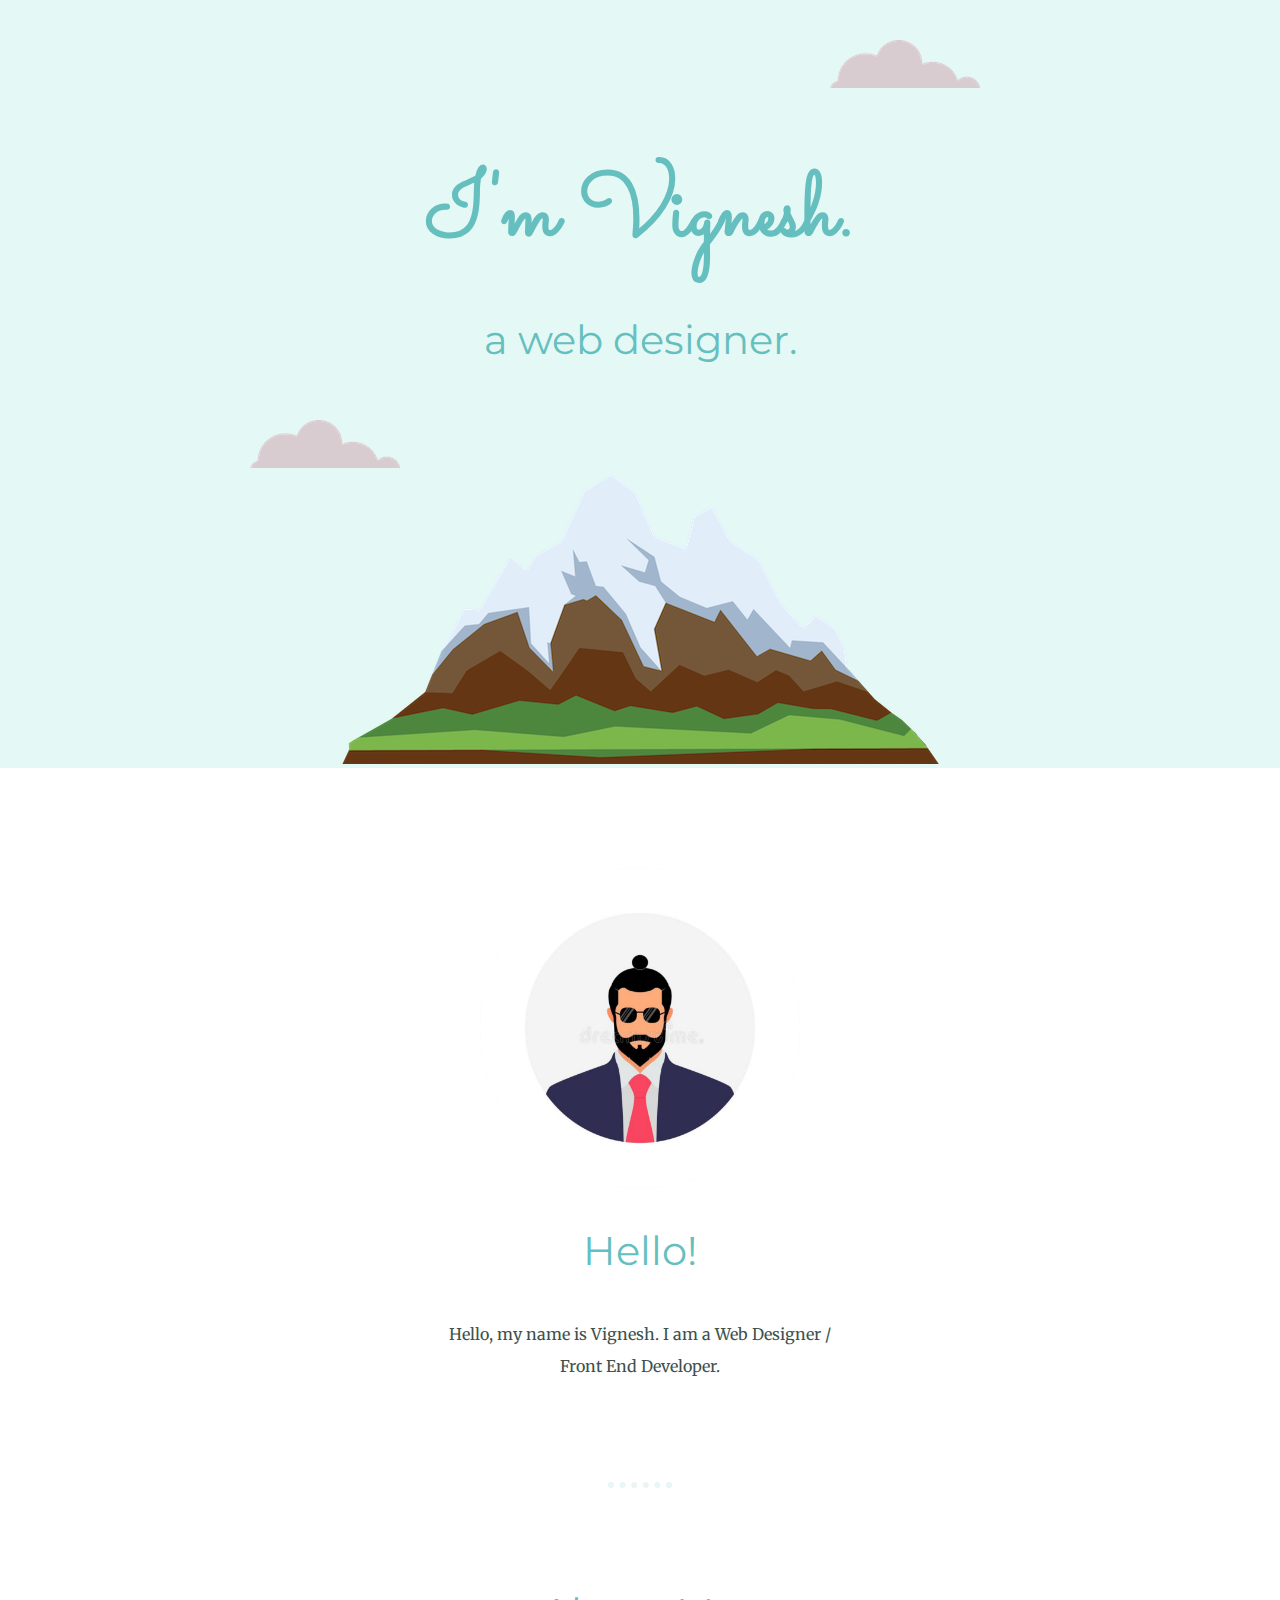
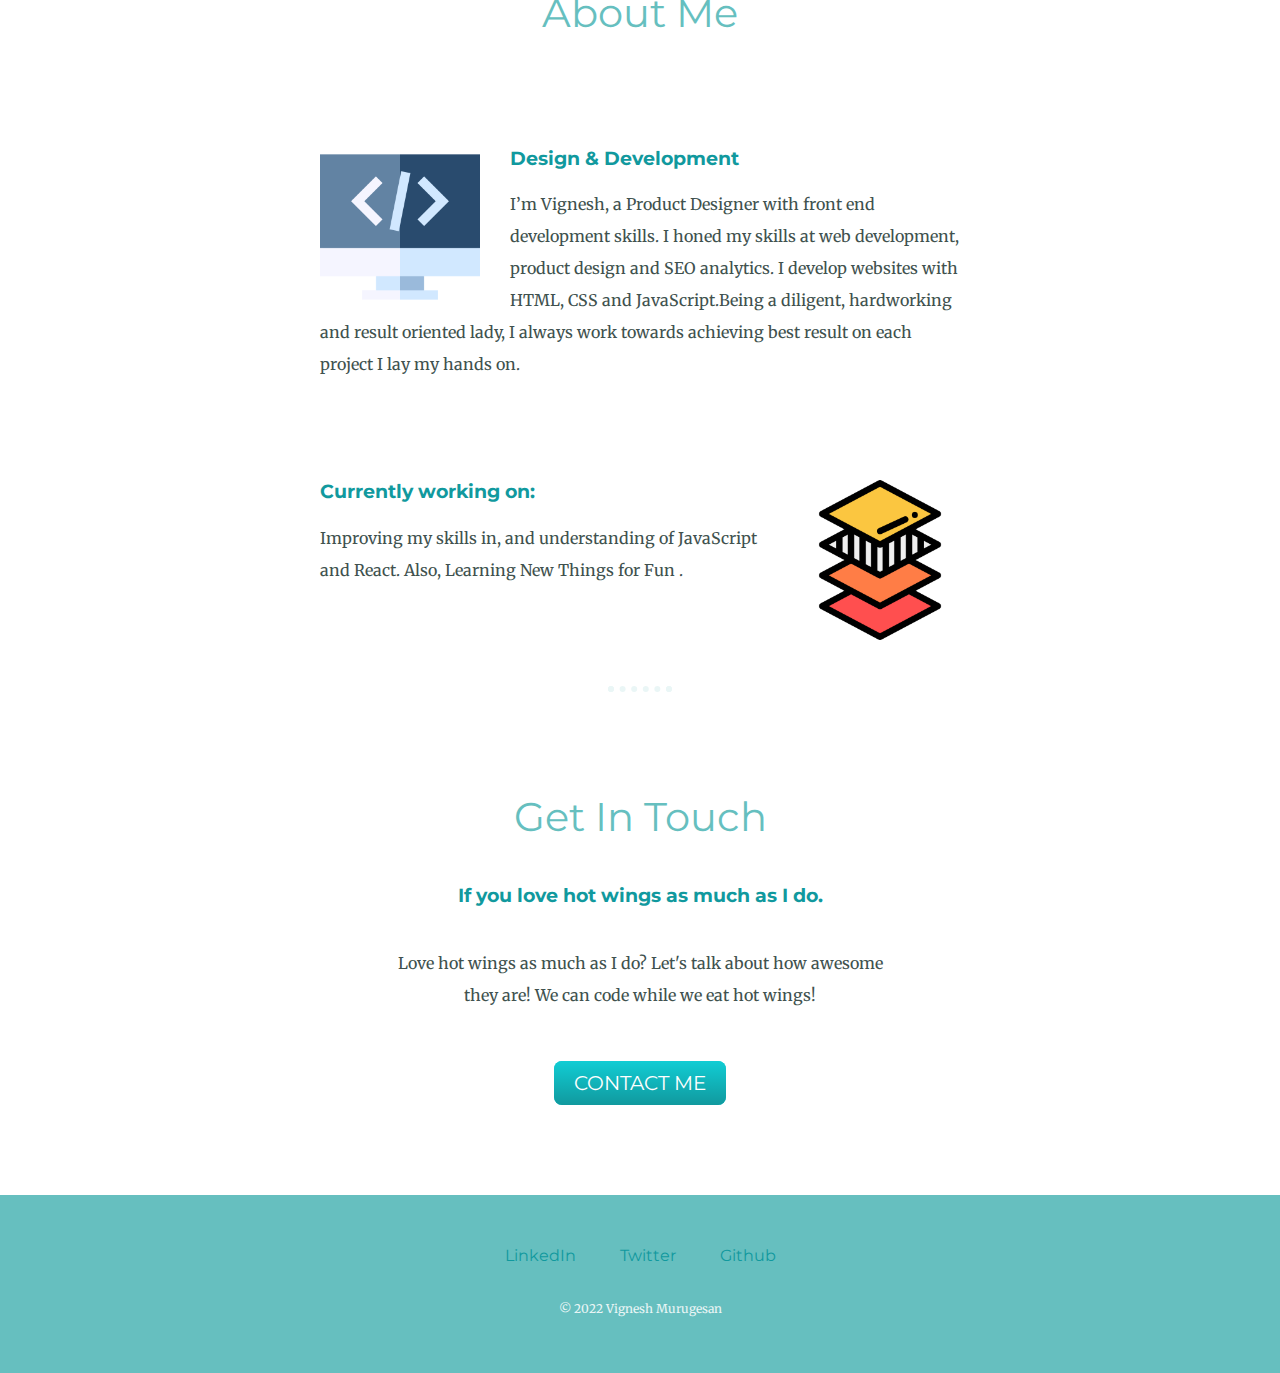
<file: index.html>
<!DOCTYPE html>
<html lang="en">
<head>
  <meta charset="UTF-8">
  <meta name="viewport" content="width=device-width, initial-scale=1.0">
  <meta http-equiv="X-UA-Compatible" content="ie=edge">
  <link rel="stylesheet" href="css/styles.css">
  <link rel="icon" href="favicon.ico">
  <link rel="preconnect" href="https://fonts.googleapis.com">
<link rel="preconnect" href="https://fonts.gstatic.com" crossorigin>
<link href="https://fonts.googleapis.com/css2?family=Merriweather&family=Montserrat&family=Sacramento&display=swap" rel="stylesheet">
  <title>Vignesh Murugesan</title>
</head>
<body>

  <div class="topcontainer">
    <img class="top-cloud"src="images/cloud.png" alt="cloud-img">
    <h1>I'm Vignesh.</h1>
    <h2>a web designer.</h2>
    <img class="bottom-cloud" src="images/cloud.png" alt="cloud-img">

    <img src="images/mountain.png" alt="mountain-img">
  </div>
  <div class="middle-container">
    <div class="profile">
      <img class="pro-pic" src="images/profile-pic.png" alt="Vigensh Murugesan"/>
      <h2>Hello!</h2>
      <p class ="intro">
        Hello, my name is Vignesh. I am a Web Designer / Front End Developer.
      </p>
    </div>
    <hr />
    <div class="skills">
      <h2>About Me</h2>
      <div class="skill-row">
        <img class="code-icon" src="images/code.png" alt="code icon" />
        <h3>Design & Development</h3>
        <p>
          I’m Vignesh, a Product Designer with front end development skills.
          I honed my skills at web development, product design and SEO analytics.
          I develop websites with HTML, CSS and JavaScript.Being a diligent, hardworking and result oriented lady, I always work towards achieving best result on each project I lay my hands on.
        </p>
      </div>
      <div class="skill-row">
        <img class="web-icon" src="images/layout.png" alt="web stack icon" />
        <h3>Currently working on:</h3>
        <p>
          Improving my skills in, and understanding of JavaScript and React.
           Also, Learning New Things for Fun .
        </p>
      </div>
    </div>
    <hr />
    <div class="contact-me">
      <h2>Get In Touch</h2>
      <h3>If you love hot wings as much as I do.</h3>
      <p class="contact-message">
        Love hot wings as much as I do? Let's talk about how awesome they are!
        We can code while we eat hot wings!
      </p>
      <a class="btn" href="mailto:iamvicky198@gmail.com">CONTACT ME</a>
    </div>
  </div>
    <div class="bottom-container">
      <a class="footer-link" href="https://www.linkedin.com/in/vigneshmurugesan19/">LinkedIn</a>
      <a class="footer-link" href="https://twitter.com/vignesh19m">Twitter</a>
      <a class="footer-link" href="https://github.com/VigneshMurugesan19">Github</a>
      <p class="copyright">© 2022 Vignesh Murugesan</p>
    </div>

</body>
</html>
</file>
<file: css/styles.css>
body{
  color: #40514e;
  margin: 0;
  text-align: center;
  font-family: 'Merriweather', serif;

}
.intro{
  width: 30%;
  margin:auto;
}
p{
  line-height: 2;
}
hr{
  border: dotted #EAF6F6 6px;
  border-bottom: none;
  width: 4%;
  margin: 100px auto;
}
.pro-pic{
  width:25%;
}
.skill-row{
  width: 50%;
  margin: 100px auto;
  text-align: left;
}
.code-icon{
  float: left;
  margin-right: 30px;
  width: 25%;
}
.web-icon{
  float: right;
  margin-left: 30px;
  width: 25%;
}
.topcontainer {
  background-color: #e4f9f5;
  position: relative;
  padding-top: 100px;
}
.middle-container {
  margin: 100px 0;
}
.bottom-container{
  background-color: #66bfbf;
  padding: 50px 0 20px;
}
a{
  color:#11999e;
  font-family: 'Montserrat', sans-serif;
  margin:10px 20px;
  text-decoration: none;
}
a:hover{
  color: #eaf6f6;
}
h1{
  color: #66bfbf;
  font-size: 5.625rem;
  margin: 50px auto 0 auto;
  font-family: 'Sacramento', cursive;
}
h2{
  color: #66bfbf;
  font-family: 'Montserrat', sans-serif;
  font-size: 2.5rem;
  font-weight: normal;
  padding-bottom: 10px;
}
h3{
  color: #11999e;
  font-family: 'Montserrat', sans-serif;
}
.contact-message{
  margin: 40px auto 60px;
  width: 40%;
}
.copyright{
  color: #eaf6f6;
  font-size: 0.75rem;
  padding: 20px 0;
}
.bottom-cloud{
  position: absolute;
  left:250px;
  bottom: 300px;
}
.top-cloud{
  position: absolute;
  right:300px;
  top:40px;
}

.btn {
  background: #11CDD4;
  background-image: -webkit-linear-gradient(top, #11CDD4, #11999E);
  background-image: -moz-linear-gradient(top, #11CDD4, #11999E);
  background-image: -ms-linear-gradient(top, #11CDD4, #11999E);
  background-image: -o-linear-gradient(top, #11CDD4, #11999E);
  background-image: linear-gradient(to bottom, #11CDD4, #11999E);
  -webkit-border-radius: 8;
  -moz-border-radius: 8;
  border-radius: 8px;
  font-family: 'Montserrat', sans-serif;
  color: #ffffff;
  font-size: 20px;
  padding: 10px 20px 10px 20px;
  text-decoration: none;
}

.btn:hover {
  background: #30E3CB;
  background-image: -webkit-linear-gradient(top, #30E3CB, #2BC4AD);
  background-image: -moz-linear-gradient(top, #30E3CB, #2BC4AD);
  background-image: -ms-linear-gradient(top, #30E3CB, #2BC4AD);
  background-image: -o-linear-gradient(top, #30E3CB, #2BC4AD);
  background-image: linear-gradient(to bottom, #30E3CB, #2BC4AD);
  text-decoration: none;
}
</file>
